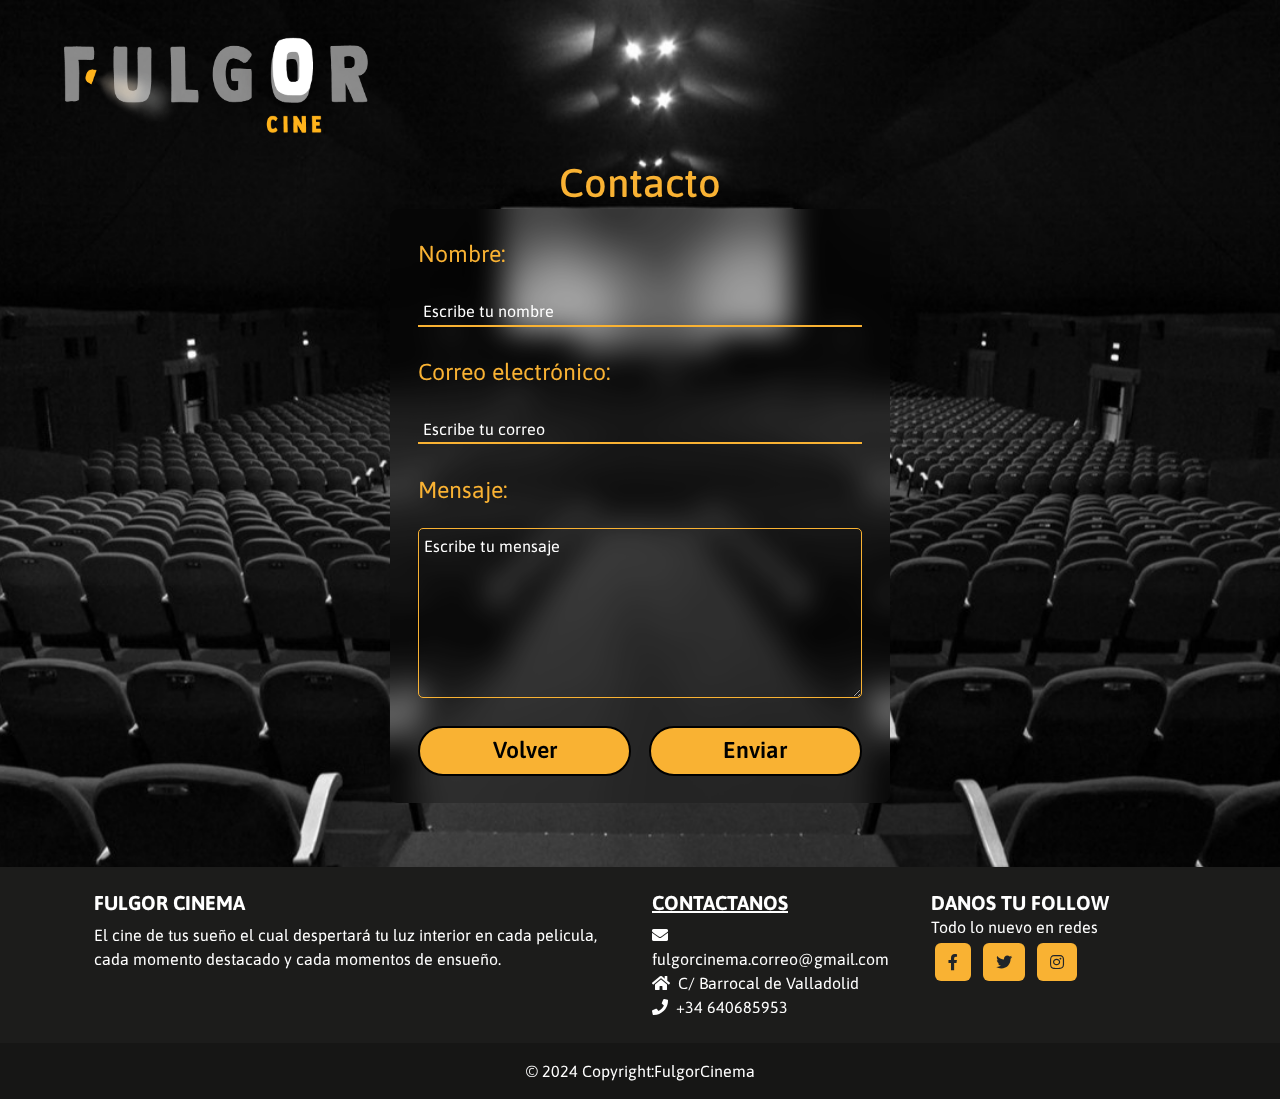
<file: HTML/contacto.html>
<!DOCTYPE html>
<html lang="en">
<head>
    <meta charset="UTF-8">
    <meta name="viewport" content="width=device-width, initial-scale=1.0">
    <link rel="icon" type="icon" href="../IMG/ICO/favicon.ico" />
    <!-- Bootstrap CSS -->
    <link
      rel="stylesheet"
      href="https://cdn.jsdelivr.net/npm/bootstrap@5.3.0/dist/css/bootstrap.min.css"
      integrity="..."
    />
    <!-- Font Awesome CSS -->
    <link
      rel="stylesheet"
      href="https://cdnjs.cloudflare.com/ajax/libs/font-awesome/5.15.4/css/all.min.css"
      integrity="..."
    />
    <link rel="stylesheet" type="text/css" href="./../CSS/contacto.css">
    <title>Fulgor/Contacto</title>
</head>

<body>
    <!--CODIGO DEL LOGO-->
    <div class="logo-container">
        <div class="logo">
            <img src="./../IMG/LogoFulgor.png" alt="Logo">
        </div>
    </div>
    <!--CODIGO DEL FORMULARIO DE CONTACTO-->
    <div class="form-container">
        <h2 class="tituloFormulario">Contacto</h2>
        <form class="form">
            <label for="nombre">Nombre:</label>
            <input type="text" id="nombre" name="nombre" placeholder="Escribe tu nombre"><br><br>

            <label for="correo">Correo electrónico:</label>
            <input type="email" id="correo" name="correo" placeholder="Escribe tu correo"><br><br>

            <label for="mensaje">Mensaje:</label>
            <textarea id="mensaje" name="Mensaje" rows="20" placeholder="Escribe tu mensaje"></textarea>

            <div class="button-container">
                <input type="button" id="volver" value="Volver">
                <input type="submit" id="enviar" value="Enviar">
            </div>
        </form>
    </div>
    <div id="mensaje-container" class="mensaje-container" style="display: none;">
      <p id="mensajeError" class="mensaje-error"></p>
    </div><br><br>

    <!--CODIGO DEL FOOTER-->
    <footer class="text-white text-center text-lg-start">
      <!-- Grid container -->
      <div class="container p-4">
        <!--Grid row-->
        <div class="row">
          <!--Grid column-->
          <div class="col-lg-6 col-md-12 mb-4 mb-md-0">
            <h5 class="text-uppercase fw-bold">FULGOR CINEMA</h5>
            <p>
              El cine de tus sueño el cual despertará tu luz interior en cada
              pelicula, cada momento destacado y cada momentos de ensueño.
            </p>
          </div>
          <!--Grid column-->
          <div class="col-lg-3 col-md-6 mb-4 mb-md-0">
            <h5 class="text-uppercase fw-bold"><a href="#">Contactanos</a></h5>
            <ul class="list-unstyled mb-0">
              <li>
                <i class="fas fa-envelope me-2"></i>fulgorcinema.correo@gmail.com
              </li>
              <li>
                <i class="fas fa-home me-2"></i>C/ Barrocal de Valladolid
              </li>
              <li>
                <i class="fas fa-phone me-2"></i>+34 640685953
              </li>
            </ul>
          </div>
          <!--Grid column-->
          <div class="col-lg-3 col-md-6 mb-4 mb-md-0">
            <h5 class="text-uppercase mb-0 fw-bold">Danos tu Follow</h5>
              <p class="mb-0">Todo lo nuevo en redes</p>
              <section class="mb-4">
                <!-- Facebook -->
                <a data-mdb-ripple-init class="btn btn-floating m-1" style="background-color:#f9b233" href="https://www.facebook.com/profile.php?id=61555373159544"
                  role="button"><i class="fab fa-facebook-f text-dark"></i></a>
                <!-- Twitter -->
                <a data-mdb-ripple-init class="btn btn-floating m-1" style="background-color: #f9b233" href="https://twitter.com/FulgorC14454"
                  role="button"><i class="fab fa-twitter text-dark"></i></a>
                <!-- Instagram -->
                <a data-mdb-ripple-init class="btn btn-floating m-1" style="background-color: #f9b233" href="https://www.instagram.com/fulgrocinema/"
                  role="button"><i class="fab fa-instagram text-dark"></i></a>
              </section>
          </div>
        </div>
      </div>
      <!-- Copyright -->
      <div class="text-center p-3" style="background-color: rgba(0, 0, 0, 0.2)">
        © 2024 Copyright:FulgorCinema
      </div>
    </footer>
    <!--SCRIPT PARA VOLVER A LA PAGINA DE LOGIN-->
    <script src="../JS/contacto.js"></script>
</body>
</html>
</file>
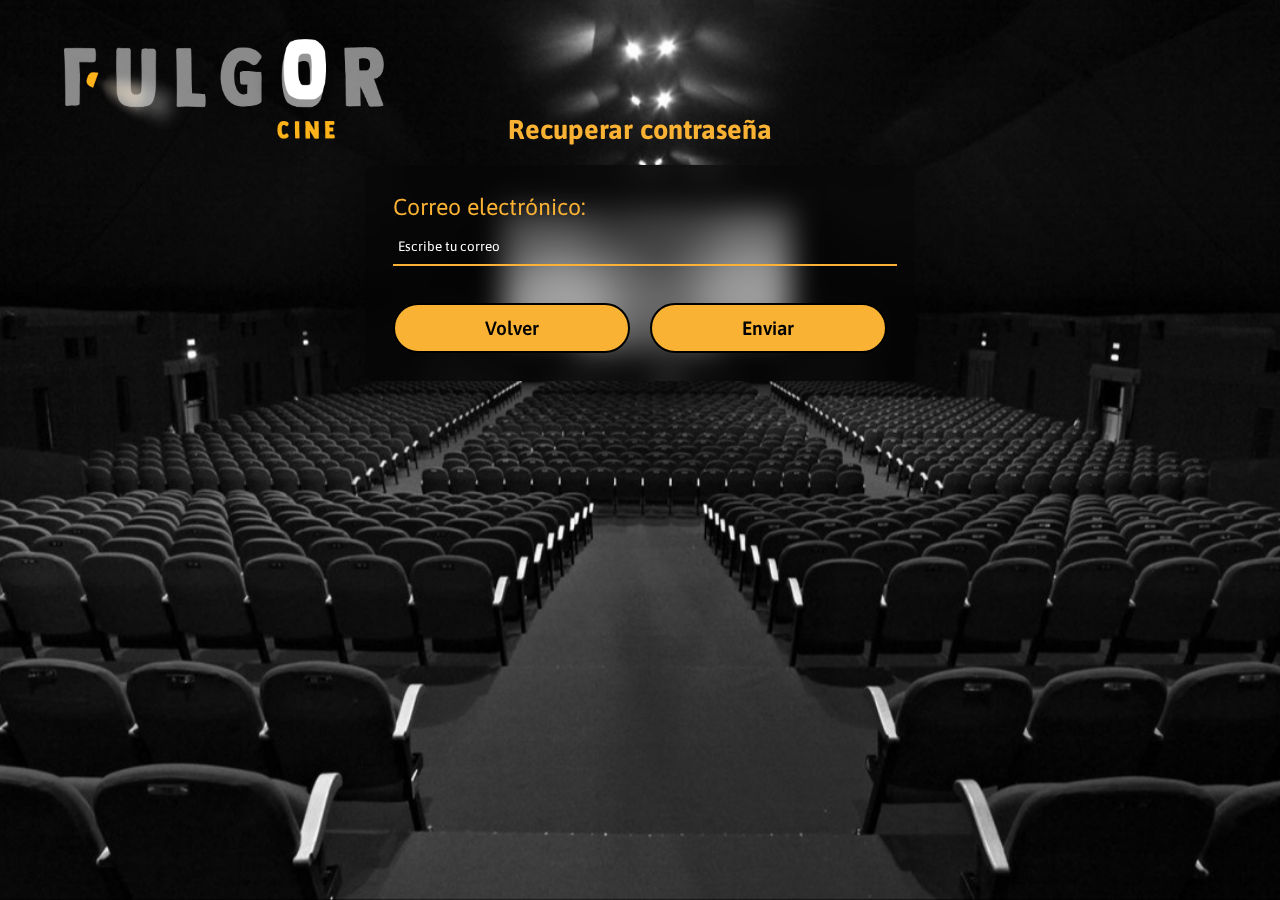
<file: HTML/recuperar_contrasena.html>
<!DOCTYPE html>
<html lang="en">
<head>
    <meta charset="UTF-8">
    <meta name="viewport" content="width=device-width, initial-scale=1.0">
    <link rel="icon" type="icon" href="../IMG/ICO/favicon.ico" />
    <link rel="stylesheet" type="text/css" href="./../CSS/recuperar.css">
    <title>RecuperarContraseña</title>
</head>
<body>
    <!--CODIGO DEL LOGO-->
    <div class="logo-container">
        <div class="logo">
            <img src="./../IMG/LogoFulgor.png" alt="Logo">
        </div>
    </div>
    <!--CODIGO DEL FORMULARIO DE RECUPERACION DE CONTRASEÑA-->
    <div class="form-container" id="email-form-container">
        <h2 class="tituloFormulario">Recuperar contraseña</h2><br>
        <form id="email-form" class="form">
            <label for="correo">Correo electrónico:</label>
            <input type="email" id="correo" name="correo" placeholder="Escribe tu correo"><br><br>
            <div class="button-container">
                <input type="button" id="volver" value="Volver">
                <input type="button" id="enviar" value="Enviar">
            </div>
        </form>
    </div><br><br>
    <div id="mensaje-container" class="mensaje-container" style="display: none;">
    </div>
    <!-- SCRIPT PARA VOLVER A LA PÁGINA DE LOGIN Y MOSTRAR MENSAJES -->
    <script src="../JS/recuperar.js"></script>
</body>
</html>
</file>
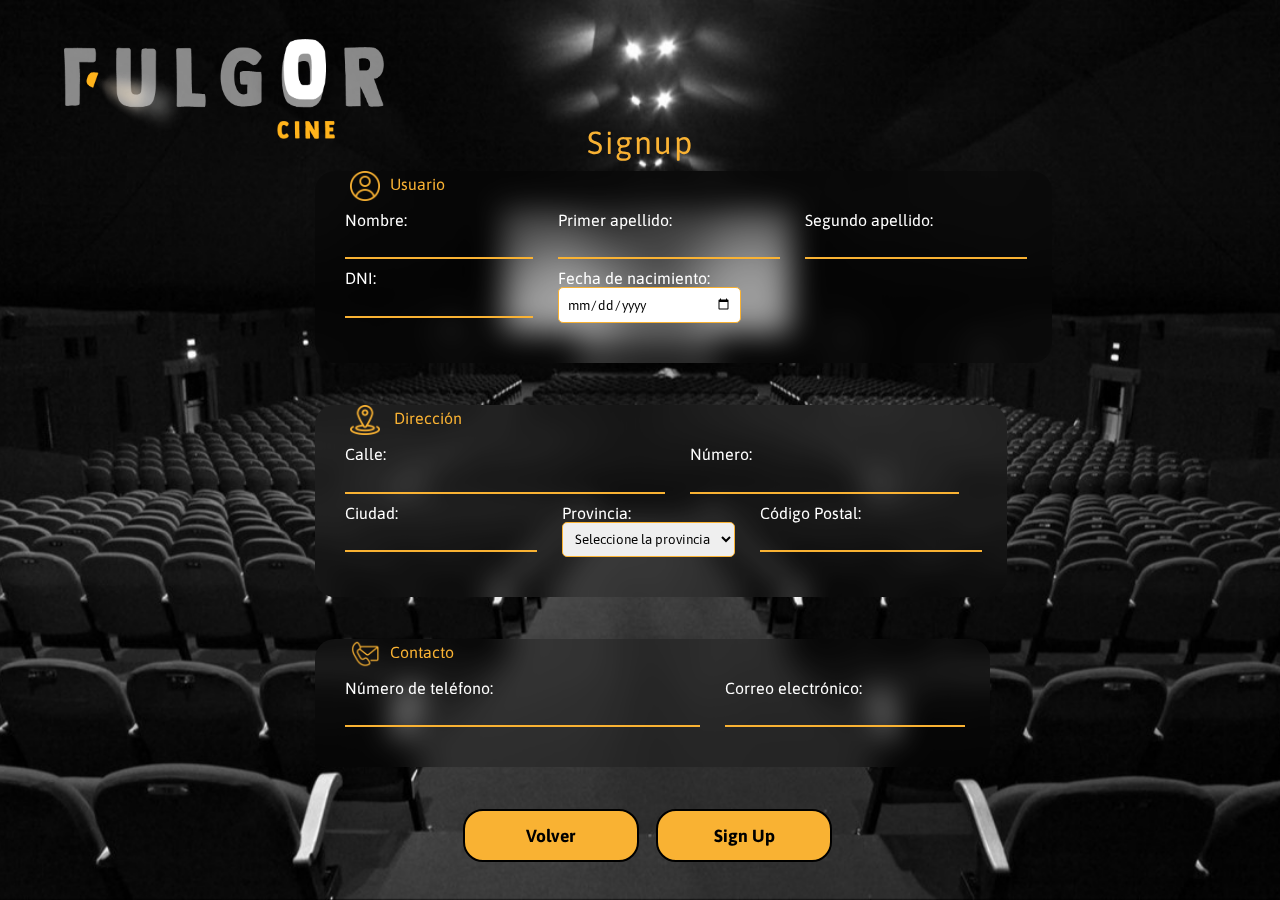
<file: HTML/signup.html>
<!DOCTYPE html>
<html lang="en">
<head>
    <meta charset="UTF-8">
    <meta name="viewport" content="width=device-width, initial-scale=1.0">
    <link rel="icon" type="icon" href="../IMG/ICO/favicon.ico" />
    <link rel="stylesheet" type="text/css" href="./../CSS/signup.css">
    <title>Signup</title>
</head>
<body>
    <!--CODIGO DEL LOGO-->
    <div class="logo-container">
        <div class="logo">
            <img src="./../IMG/LogoFulgor.png" alt="Logo">
        </div>
    </div>
    <!--CODIGO DEL SIGN UP-->
    <div class="contenido">
        <span class="tituloFormulario">Signup</span>
        <form action="../index.html">
            <fieldset class="fieldset">
                <legend><img src="./../IMG/usuario.png" width="30px" id="iconosFormulario" />Usuario </legend>
                <div class="lineaFormulario">
                    <div class="conjunto">
                        <label for="txtNombre">Nombre:</label>
                        <input type="text" name="nombre" id="txtNombre" minlength="3" maxlength="20" required>
                    </div>
                    <div class="conjunto">
                        <label for="txtPrimerApellido">Primer apellido:</label>
                        <input type="text" name="primerApellido" id="txtPrimerApellido" minlength="3" maxlength="25"
                            required>
                    </div>
                    <div class="conjunto">
                        <label for="txtSegundoApellido">Segundo apellido:</label>
                        <input type="text" name="segundoApellido" id="txtSegundoApellido" minlength="3" maxlength="25"
                            required>
                    </div>
                </div>
                <div class="lineaFormulario">
                    <div class="conjunto">
                        <label for="txtDni">DNI:</label>
                        <input type="text" name="dni" id="txtDni" pattern="^[0-9]{8}[A-Z]{1}$" required>
                    </div>
                    <div class="conjunto">
                        <label for="txtFechaNacimiento">Fecha de nacimiento:</label>
                        <input type="date" name="fechaNacimiento" id="dateFechaNacimiento" required>
                    </div>
                </div>
            </fieldset>
            <fieldset>
                <legend><img src="./../IMG/ubicacion.png" width="30px" id="iconosFormulario" /> Dirección </legend>
                <div class="lineaFormulario">
                    <div class="conjunto">
                        <label for="txtCalle">Calle:</label>
                        <input type="text" name="calle" id="txtCalle" minlength="3" maxlength="20" required>
                    </div>
                    <div class="conjunto">
                        <label for="txtNumero">Número:</label>
                        <input type="text" name="numero" id="txtNumero" pattern="^[0-9]{3,99999}$" required>
                    </div>
                </div>
                <div class="lineaFormulario">
                    <div class="conjunto">
                        <label for="txtCiudad">Ciudad:</label>
                        <input type="text" name="ciudad" id="txtCiudad" minlength="3" maxlength="20" required>
                    </div>
                    <div class="conjunto">
                        <label for="selcProvincia">Provincia:</label>
                        <select id="selcProvincia" name="provincia">
                            <option value="">Seleccione la provincia</option>
                            <option value="Valladolid">Valladolid</option>
                            <option value="Boecillo">Boecillo</option>
                            <option value="Laguna de Duero">Laguna de Duero</option>
                        </select>
                    </div>
                    <div class="conjunto">
                        <label for="txtCp">Código Postal:</label>
                        <input type="text" name="cp" id="txtCp" pattern="^[0-9]{5,99999}$" required>
                    </div>
                </div>
            </fieldset>
            <fieldset>
                <legend><img src="./../IMG/correo.png" width="30px" id="iconosFormulario" />Contacto </legend>
                <div class="lineaFormulario">
                    <div class="conjunto">
                        <label for="numbTlf">Número de teléfono:</label>
                        <input type="tel" name="tlf" id="numbTlf" pattern="^[0-9]{9,999999999}$" required>
                    </div>
                    <div class="conjunto">
                        <label for="emailCorreo">Correo electrónico:</label>
                        <input type="email" name="correo" id="emailCorreo" required>
                    </div>
                </div>
            </fieldset>
            <div class=botonCentrado>
                <input type="button" value="Volver" id="volver" formnovalidate>
                <input type="button" value="Sign Up" id="registro">
            </div>
        </form><br>
        <div id="mensaje-container" class="mensaje-container" style="display: none;">
    </div>
    <!--SCRIPT PARA VOLVER A LA PAGINA DE LOGIN-->
    <script src="../JS/signup.js"></script>
</body>
</html>
</file>
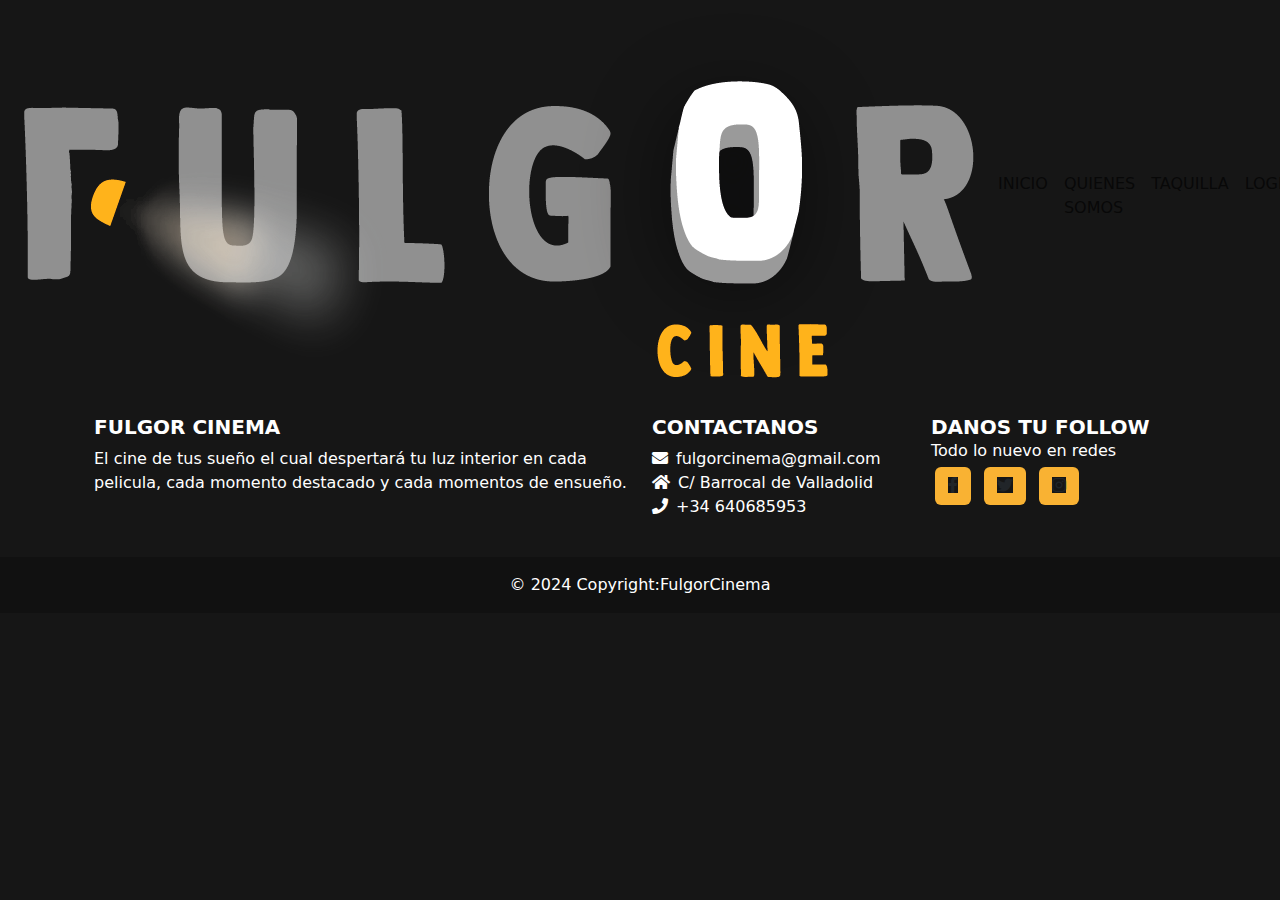
<file: HTML/taquilla.html>
<!DOCTYPE html>
<html lang="en">
<head>
    <meta charset="UTF-8">
    <meta name="viewport" content="width=device-width, initial-scale=1.0">
    <title>Taquilla</title>
    <link rel="shortcut icon" href="../IMG/ICO/favicon.ico" type="image/x-icon" />
    <link rel="stylesheet" href="../CSS/style.css" />
    <!-- Bootstrap CSS -->
    <link
      rel="stylesheet"
      href="https://cdn.jsdelivr.net/npm/bootstrap@5.3.0/dist/css/bootstrap.min.css"
      integrity="..."
    />
    <!-- Font Awesome CSS -->
    <link
      rel="stylesheet"
      href="https://cdnjs.cloudflare.com/ajax/libs/font-awesome/5.15.4/css/all.min.css"
      integrity="..."
    />
    <script
      src="https://cdn.jsdelivr.net/npm/bootstrap@5.3.2/dist/js/bootstrap.bundle.min.js"
      integrity="sha384-C6RzsynM9kWDrMNeT87bh95OGNyZPhcTNXj1NW7RuBCsyN/o0jlpcV8Qyq46cDfL"
      crossorigin="anonymous"
    ></script>
</head>
<body>
  <!--Codigo del navegador-->
    <div class="container-fluid header">
        <nav class="navbar navbar-expand-lg nav">
            <div class="container-fluid">
              <img
                class="navbar-brand"
                src="../IMG/LogoFulgor.png"
                alt="Fulgor logo"
              />
              <button
                class="navbar-toggler"
                type="button"
                data-bs-toggle="collapse"
                data-bs-target="#navbarNav"
                aria-controls="navbarNav"
                aria-expanded="false"
                aria-label="Toggle navigation"
              >
                <img src="../IMG/lista.png" />
              </button>
              <div class="collapse navbar-collapse" id="navbarNav">
                <!--ms es margin left auto, va a dejar todo el margen posible que pueda a la izq-->
                <ul class="navbar-nav ms-auto">
                  <li class="nav-item">
                    <a class="nav-link" href="../index.html">INICIO </a>
                  </li>
                  <li class="nav-item">
                    <a class="nav-link" href="#">QUIENES SOMOS</a>
                  </li>
                  <li class="nav-item active">
                    <a class="nav-link" href="#">TAQUILLA</a>
                  </li>
                  <li class="nav-item">
                    <a class="nav-link" href="#">LOGIN</a>
                  </li>
                </ul>
              </div>
            </div>
          </nav>
      </div>
      <!--CODIGO DEL FOOTER-->
    <footer class="text-white text-center text-lg-start">
      <!-- Grid container -->
      <div class="container p-4">
        <!--Grid row-->
        <div class="row">
          <!--Grid column-->
          <div class="col-lg-6 col-md-12 mb-4 mb-md-0">
            <h5 class="text-uppercase fw-bold">FULGOR CINEMA</h5>
            <p>
              El cine de tus sueño el cual despertará tu luz interior en cada
              pelicula, cada momento destacado y cada momentos de ensueño.
            </p>
          </div>
          <!--Grid column-->

          <!--Grid column-->
          <div class="col-lg-3 col-md-6 mb-4 mb-md-0">
            <h5 class="text-uppercase fw-bold">Contactanos</h5>

            <ul class="list-unstyled mb-0">
              <li>
                <i class="fas fa-envelope me-2"></i>fulgorcinema@gmail.com
              </li>
              <li>
                <i class="fas fa-home me-2"></i>C/ Barrocal de Valladolid
              </li>
              <li>
                <i class="fas fa-phone me-2"></i>+34 640685953
              </li>
            </ul>
          </div>
          <!--Grid column-->

          <!--Grid column-->
          <div class="col-lg-3 col-md-6 mb-4 mb-md-0">
            <h5 class="text-uppercase mb-0 fw-bold">Danos tu Follow</h5>
            <p class="mb-0">Todo lo nuevo en redes</p>
            <section class="mb-4">
              <!-- Facebook -->
              <a
                data-mdb-ripple-init
                class="btn btn-floating m-1"
                style="background-color:#f9b233"
                href="#!"
                role="button"
                ><i class="fab fa-facebook-f text-dark"></i
              ></a>
              <!-- Twitter -->
              <a
                data-mdb-ripple-init
                class="btn btn-floating m-1"
                style="background-color: #f9b233"
                href="#!"
                role="button"
                ><i class="fab fa-twitter text-dark"></i
              ></a>
              <!-- Instagram -->
              <a
                data-mdb-ripple-init
                class="btn btn-floating m-1"
                style="background-color: #f9b233"
                href="#!"
                role="button"
                ><i class="fab fa-instagram text-dark"></i
              ></a>
            </section>
          </div>
          <!--Grid column-->
        </div>
        <!--Grid row-->
      </div>
      <!-- Grid container -->
      <!-- Copyright -->
      <div class="text-center p-3" style="background-color: rgba(0, 0, 0, 0.2)">
        © 2024 Copyright:FulgorCinema
      </div>
      <!-- Copyright -->
    </footer>
</body>
</html>
</file>
<file: CSS/contacto.css>
@import url('https://fonts.googleapis.com/css2?family=Asap:ital,wght@1,300&family=Comfortaa:wght@500&family=Jost&family=Kanit:wght@300&family=Pixelify+Sans&display=swap');

/* ESTILO PARA TODA LA PAGINA */
* {
    margin: 0;
    padding: 0;
    font-family: 'Asap', sans-serif;
}

body {
    background-image: url('./../IMG/cinema2.jpg');
    background-size: cover;
    background-position: center;
    background-repeat: no-repeat;
    background-attachment: fixed;
}

/* ESTILO EL CONTENEDOR DEL LOGO */
.logo-container {
    position: absolute;
    top: 1em;
    margin-left: 4em;
}

/* ESTILO PARA LA IMAGEN DEL LOGO */
.logo img {
    width: 19em;
    height: auto;
    border-radius: 10px;
}

/* ESTILO PARA EL CONTENEDOR QUE ALBERGA EL SIGNUP */
.form-container {
    display: flex;
    flex-direction: column;
    justify-content: center;
    align-items: center;
    min-height: 45vh;
}

.form {
    max-width: 500px;
    width: 100%;
    padding: 28px;
    border-radius: 8px;
    box-sizing: border-box;
    backdrop-filter: blur(15px) brightness(80%);
    font-size: 1.2em;
}

.tituloFormulario {
    font-size: 1.7em;
    color: #F9B233;
    text-align: center;
    margin-bottom: 2px;
}

.form label {
    color: #F9B233;
    margin-bottom: 20px; 
    font-size: 1.2em;
}

.form input {
    width: 100%;
    height: 40px;
    padding: 5px;
    margin-top: 5px;
    font-size: 1em;
}

input[type="text"],
input[type="email"] {
    background: transparent;
    border: none;
    outline: none;
    font-size: 1em;
    color: #ffffff;
    height: 1.5em;
    border-bottom: 2px solid #F9B233;
}

.form textarea {
    width: 100%;
    height: 170px;
    border: 1px solid #F9B233;
    border-radius: 5px;
    padding: 5px;
    margin-top: 5px;
    font-size: 1em;
    color: #ffffff;
    background: transparent;
    resize: vertical;
}

.button-container {
    display: flex;
    justify-content: space-between;
    margin-top: 10px;
}

.form input[type="button"],
.form input[type="submit"] {
    width: 48%;
    height: 50px;
    border-radius: 40px;
    background-color: #F9B233;
    border: 2px solid #000;
    outline: none;
    cursor: pointer;
    font-size: 1em;
    font-weight: 600;
    &:hover {
        transition: 0.3s linear;
        background: linear-gradient(
          135deg,
          rgba(255, 255, 255, 0.1),
          rgba(255, 255, 255, 0)
        );
        backdrop-filter: blur(10px);
        -webkit-backdrop-filter: blur(10px);
        border-radius: 20px;
        border: 1px solid rgba(255, 255, 255, 0.18);
        box-shadow: 0 8px 32px 0 rgba(0, 0, 0, 0.37);
      }
}

::placeholder {
    color: #ffffff; 
    font-size: 0.7em;
}

/* ESTILO PARA LA CLASE MENSAJE-CONTAINER */
.mensaje-container {
    margin: 0 auto; 
    padding: 15px;
    border: 2px solid #F9B233;
    border-radius: 8px;
    backdrop-filter: blur(15px) brightness(80%);
    color: #F9B233;
    font-size: 1.2em;
    text-align: center;
    width: 20%; 
    box-sizing: border-box; 
    display: none; 
}

/* ESTILO PARA EL CONTENEDOR DEL FOOTER */
footer{
    background-color: #1c1c1b;
    a {
        color: white;
        cursor: pointer;
    }
}


/* MEDIA QUERYS PARA OBTENER UN DISEÑO RESPONSIVE */
@media (min-width: 1045px) and (min-height: 832px) {
    .form-container {
        margin-top: 9em;
        min-height: 75vh; 
    }

    .tituloFormulario {
        font-size: 2.5em;
    }

    .form label {
        margin-bottom: 15px;
    }

    .form input,
    .form textarea {
        font-size: 1.2em;
    }

    .button-container {
        margin-top: 15px;
    }

    .form input[type="button"],
    .form input[type="submit"] {
        height: 50px;
        font-size: 1.2em;
    }

    footer {
        position: static;
    }
}

@media (max-width: 1045px) and (min-height: 832px) {
    .form-container {
        margin-top: 9em;
        min-height: 70vh; 
    }
}

@media (min-width: 350px) and (max-width: 829px) {
    .form{
        max-width:90%;
    }

    .form-container {
        margin-top: 10em; 
        min-height: 56vh; 
    }
    .tituloFormulario {
        font-size: 1.7em;
    }

    .form label {
        margin-bottom: 10px; 
    }

    .form input,
    .form textarea {
        font-size: 0.8em;
    }

    .button-container {
        margin-top: 3px;
    }

    .form input[type="button"],
    .form input[type="submit"] {
        height: 35px;
        font-size: 0.8em;
    }

    .logo-container {
        position: absolute;
        top: 1em;
        margin-left: 2em; 
    }
}
</file>
<file: CSS/recuperar.css>
@import url('https://fonts.googleapis.com/css2?family=Asap:ital,wght@1,300&family=Comfortaa:wght@500&family=Jost&family=Kanit:wght@300&family=Pixelify+Sans&display=swap');

/* ESTILO PARA TODA LA PAGINA */
* {
    margin: 0;
    padding: 0;
    font-family: 'Asap', sans-serif;
}

body {
    background-image: url('./../IMG/cinema2.jpg');
    background-size: cover; 
    background-position: center; 
    background-repeat: no-repeat; 
    background-attachment: fixed; 
}

/* ESTILO PARA TODA LA SECCION QUE ALBERGA EL FORMULARIO DE LOGIN */
section {
    display: flex;
    flex-direction: column;
    justify-content: center;
    align-items: center;
    min-height: 100vh;
    width: 100%;
}

/* ESTILO EL CONTENEDOR DEL LOGO */
.logo-container {
    position: absolute;
    top: 1em;
    margin-left: 4em;
}     

/* ESTILO PARA LA IMAGEN DEL LOGO */
.logo img {
    width: 20em; 
    height: auto;
    border-radius: 10px;
} 

/* ESTILO PARA EL CONTENEDOR DE FORMULARIOS */
.form-container {
    display: flex;
    flex-direction: column;
    justify-content: center;
    align-items: center;
    min-height: 55vh;
}

/* ESTILO PARA EL FORMULARIO */
.form {
    max-width: 550px;
    width: 100%;
    padding: 28px;
    border-radius: 8px;
    box-sizing: border-box;
    backdrop-filter: blur(15px) brightness(80%);
    font-size: 1.2em;
}

.tituloFormulario {
    font-size: 1.7em;
    color: #F9B233;
    text-align: center;
    margin-bottom: 2px;
}

.form label {
    color: #F9B233;
    margin-bottom: 20px;
    font-size: 1.2em;
}

.form input,
.form textarea {
    width: 100%;
    height: 40px;
    padding: 5px;
    margin-top: 5px;
    font-size: 1em;
}

input[type="text"],
input[type="email"] {
    background: transparent;
    border: none;
    outline: none;
    font-size: 1em;
    color: #ffffff;
    height: 1.5em;
    border-bottom: 2px solid #F9B233;
}

.form textarea {
    width: 100%;
    height: 170px;
    border: 1px solid #F9B233;
    border-radius: 5px;
    padding: 5px;
    margin-top: 5px;
    font-size: 1em;
    color: #ffffff;
    background: transparent;
    resize: vertical;
}

.button-container {
    display: flex;
    justify-content: space-between;
    margin-top: 10px;
}

.form input[type="button"],
.form input[type="submit"] {
    width: 48%;
    height: 50px;
    border-radius: 40px;
    background-color: #F9B233;
    border: 2px solid #000;
    outline: none;
    cursor: pointer;
    font-size: 1em;
    font-weight: 600;
    &:hover {
        transition: 0.3s linear;
        background: linear-gradient(
          135deg,
          rgba(255, 255, 255, 0.1),
          rgba(255, 255, 255, 0)
        );
        backdrop-filter: blur(10px);
        -webkit-backdrop-filter: blur(10px);
        border-radius: 20px;
        border: 1px solid rgba(255, 255, 255, 0.18);
        box-shadow: 0 8px 32px 0 rgba(0, 0, 0, 0.37);
      }
}

::placeholder {
    color: #ffffff; 
    font-size: 0.7em;
}

/* ESTILO PARA EL CONTENEDOR DEL MENSAJE */
.mensaje-container {
    margin: 0 auto; 
    padding: 15px;
    border: 2px solid #F9B233;
    border-radius: 8px;
    backdrop-filter: blur(15px) brightness(80%);
    color: #F9B233;
    font-size: 1.2em;
    text-align: center;
    width: 20%; 
    box-sizing: border-box; 
    display: none; 
}

/* MEDIA QUERYS PARA OBTENER UN DISEÑO RESPONSIVE */
@media (max-width: 767px) {
    .logo-container {
        margin-left: 4em; 
    }

    .logo img {
        width: 15em; 
    }

    .form-container {
        min-height: 75vh; 
    }

    .form {
        padding: 18px; 
        max-width: 90%;
    }

    .tituloFormulario {
        font-size: 1.5em; 
    }

    .form label {
        font-size: 1em;
        margin-bottom: 15px; 
    }

    .form input,
    .form textarea {
        height: 35px;
        font-size: 0.9em; 
    }

    .form input[type="button"],
    .form input[type="submit"] {
        height: 40px; 
        font-size: 0.9em; 
    }
}
</file>
<file: CSS/signup.css>
@import url("https://fonts.googleapis.com/css2?family=Asap:ital,wght@1,300&family=Comfortaa:wght@500&family=Jost&family=Kanit:wght@300&family=Pixelify+Sans&display=swap");

/* ESTILO PARA TODA LA PAGINA */
* {
  margin: 0;
  padding: 0;
  font-family: "Asap", sans-serif;
}

body {
  background-image: url("./../IMG/cinema2.jpg");
  background-size: cover; /* Cubre todo el fondo */
  background-position: center; /* Centra la imagen en el fondo */
  background-repeat: no-repeat; /* Evita la repetición de la imagen */
  background-attachment: fixed; /* Fija la imagen de fondo, para que no se desplace con el contenido de la página */
}

/* ESTILO EL CONTENEDOR DEL LOGO */
.logo-container {
  position: absolute;
  top: 1em;
  margin-left: 4em;
}

/* ESTILO PARA LA IMAGEN DEL LOGO */
.logo img {
  width: 20em;
  height: auto;
  border-radius: 10px;
}

/* ESTILO PARA LA CLASE CONTENIDO */
.contenido {
  display: flex;
  flex-direction: column;
  align-items: center;
  margin-top: 4.6em;
}

/* ESTILO PARA LOS ELEMENTOS DEL FORMULARIO DE SIGNUP */
.lineaFormulario {
  display: flex;
  flex-direction: row;
}

.conjunto {
  display: flex;
  flex-direction: column;
  padding-right: 25px;
}

.tituloFormulario {
  letter-spacing: 2px;
  color: #f9b233;
  font-size: 2em;
  padding: 50px 10px 0px 10px;
}

#txtNombre,
#txtApellidos,
#txtContraseña,
#txtDni {
  width: 9.8em;
}

#dateFechaNacimiento,
#selcProvincia {
  width: 165px;
}

#txtCiudad {
  width: 10em;
}

#txtCalle {
  width: 320px;
}

#txtNumero {
  width: 14em;
}

#numbNumero,
#numbCp {
  width: 52px;
}

#emailCorreo {
  width: 240px;
}

form {
  padding: 10px;
  border-radius: 20px;
  width: 650px;
}

fieldset {
  border: 0px solid #ccc;
  border-radius: 20px;
  padding-left: 30px;
  padding-bottom: 40px;
  margin-bottom: 42px;
  backdrop-filter: blur(15px) brightness(80%);
}

#iconosFormulario {
  vertical-align: middle;
  padding: 0px 10px 0px 5px;
}

legend {
  color: #f9b233;
}

label {
  display: block;
  margin-top: 10px;
  color: white;
}

select {
  cursor: pointer;
}

.botonCentrado {
  display: flex;
  margin-left: 20%;
}

input[type="button"],
input[type="submit"] {
  color: rgb(0, 0, 0);
  background-color: #f9b233;
  border: 2px solid #000000;
  width: 10em;
  height: 3em;
  font-size: 1.1em;
  border-radius: 20px;
  padding: 10px 15px;
  font-weight: bold;
  cursor: pointer;
  margin-left: 1em;
  &:hover {
    transition: 0.3s linear;
    background: linear-gradient(
      135deg,
      rgba(255, 255, 255, 0.1),
      rgba(255, 255, 255, 0)
    );
    backdrop-filter: blur(10px);
    -webkit-backdrop-filter: blur(10px);
    border-radius: 20px;
    border: 1px solid rgba(255, 255, 255, 0.18);
    box-shadow: 0 8px 32px 0 rgba(0, 0, 0, 0.37);
  }
}

input[type="text"],
input[type="password"] {
  background: transparent;
  border: none;
  outline: none;
  font-size: 1.2em;
  color: #ffffff;
  height: 1.5em;
  border-bottom: 2px solid #f9b233;
}

.conjunto input[type="date"] {
  padding: 8px;
  border: 1px solid #f9b233;
  border-radius: 5px;
  outline: none;
  color: #000000;
}

#genero {
  padding: 8px;
  border: 2px solid #f9b233;
  border-radius: 5px;
  outline: none;
  color: #000000;
}

#selcProvincia {
  padding: 8px;
  border: 1px solid #f9b233;
  border-radius: 5px;
  width: 13em;
  outline: none;
  color: #000000;
}

input[type="tel"],
input[type="email"] {
  background: transparent;
  width: 18.5em;
  border: none;
  outline: none;
  font-size: 1.2em;
  color: #ffffff;
  height: 1.5em;
  border-bottom: 2px solid #f9b233;
}

/* ESTILO PARA LA CLASE MENSAJE-CONTAINER */
.mensaje-container {
  margin: 0 auto; 
  padding: 15px;
  border: 2px solid #F9B233;
  border-radius: 8px;
  backdrop-filter: blur(15px) brightness(80%);
  color: #F9B233;
  font-size: 1.2em;
  text-align: center;
  width: 20%; 
  box-sizing: border-box; 
  display: none; 
}

/* MEDIA QUERYS PARA OBTENER UN DISEÑO RESPONSIVE */
@media only screen and (max-width: 700px) {
  body {
    margin: 0;
  }

  .logo-container {
    margin-left: 11em;
  }

  .contenido {
    margin-top: 10em;
  }

  .tituloFormulario {
    margin-left: 10em;
  }

  form {
    width: 90%;
  }

  fieldset {
    width: 90%;
    margin: 0 auto;
  }
  .botonCentrado {
    display: flex;
    justify-content: center;
    margin: 20px 330px;
  }
}

@media (min-width: 830px) and (max-width: 1040px) {
  .logo-container {
    top: 2em;
  }

  .logo img {
    width: 250px;
  }

  .contenido {
    margin-top: 10em;
  }

  fieldset {
    width: 9em;
  }

  .tituloFormulario {
    font-size: 1.7em;
  }

  #txtCalle {
    width: 250px;
  }

  #numbNumero,
  #numbCp {
    width: 50px;
  }
}

@media only screen and (max-width: 1100px) {
  .contenido {
    margin-top: 10em;
  }
}
</file>
<file: CSS/style.css>
*{
    background-color: #1C1c1b;
    background-color: #161616;
}

#logo{
    width: 300px;
    height: auto;
    margin: 0;
    padding: 0;
}

#actual
{
    color: #F9B233;
}

nav a{
    color: whitesmoke;
    text-decoration: none;
}
</file>
